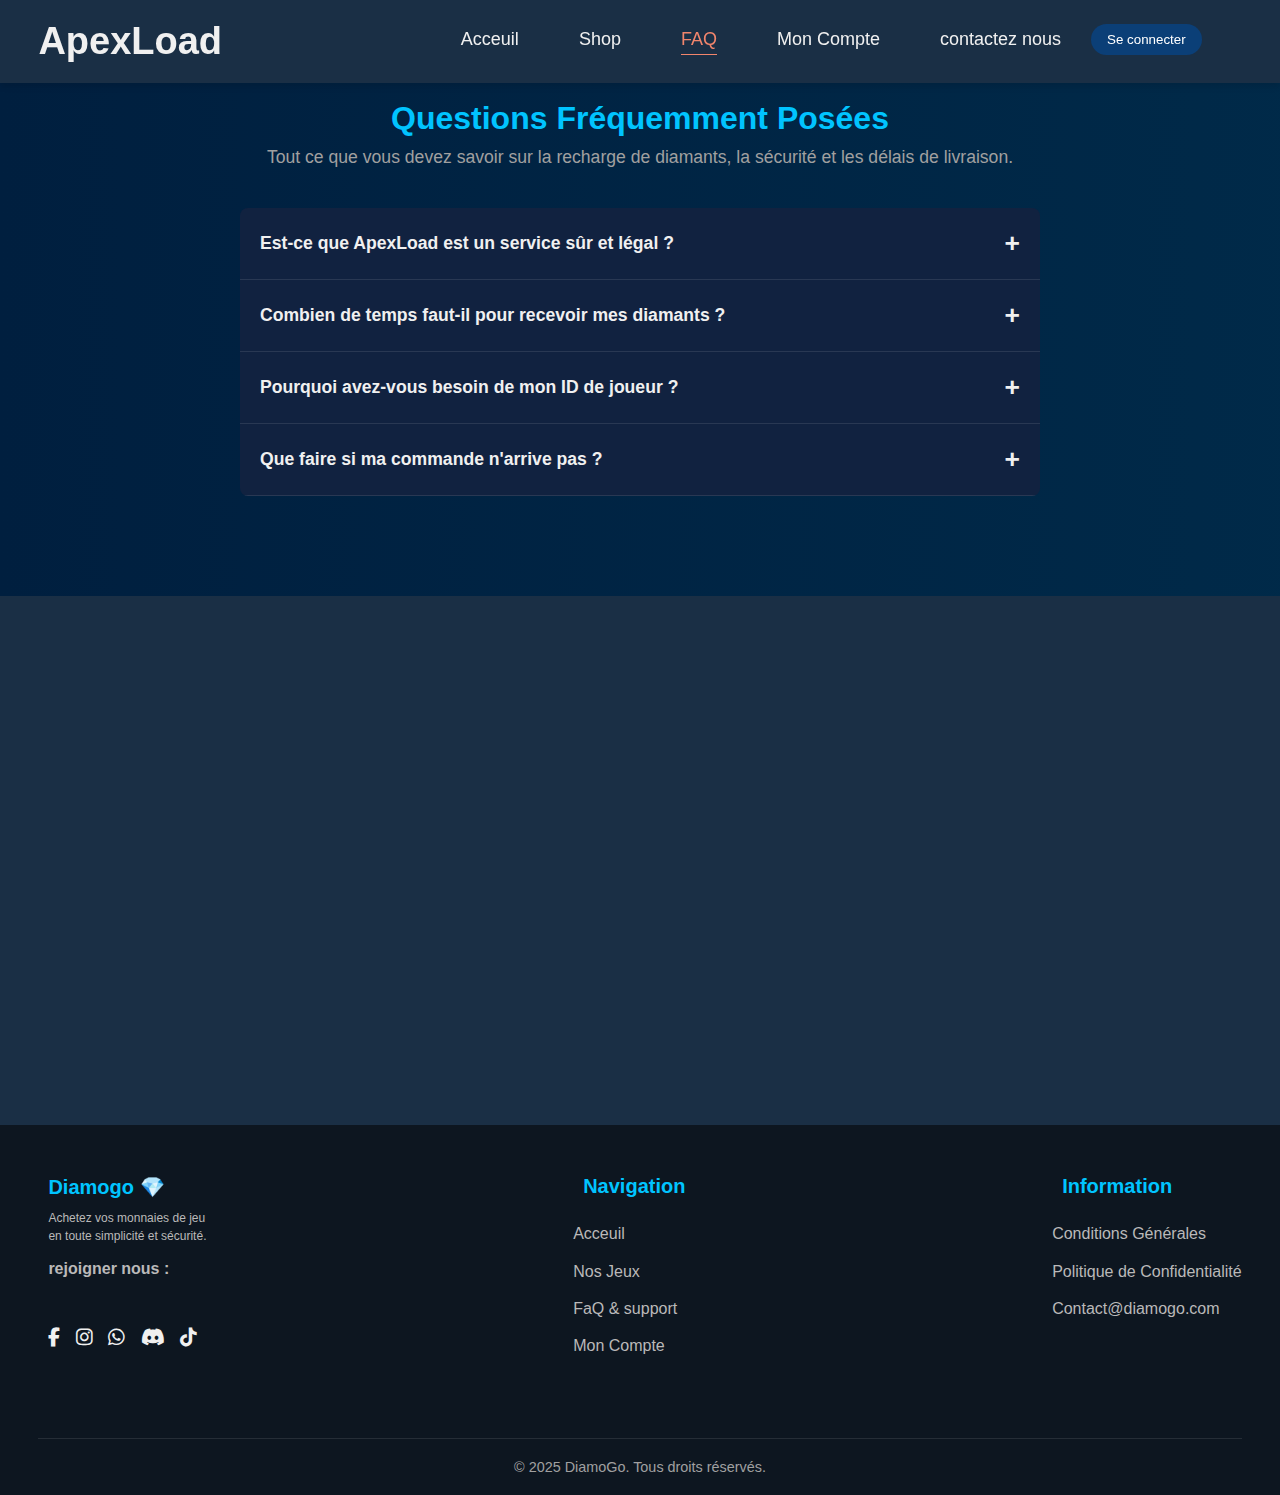
<file: faq.html>
<!DOCTYPE html>
<html lang="en">
<head>
    <meta charset="UTF-8">
    <meta name="viewport" content="width=device-width, initial-scale=1.0">
    <title>FAQ-ApexLoad</title>
    <link rel="stylesheet" href="style.css">
    <link rel="stylesheet" href="https://cdnjs.cloudflare.com/ajax/libs/font-awesome/6.5.2/css/all.min.css">

</head>
<body>   
<section class="header">
        <div class="logo"> 
    <h1>ApexLoad</h1>
</div>
<div class="links">
    <a href="file:///home/chronos/u-082244700e122d08f615d4b4da1fb6069b930ec4/MyFiles/projet%20game/index.html" >Acceuil</a>
          
            <a href="file:///home/chronos/u-082244700e122d08f615d4b4da1fb6069b930ec4/MyFiles/projet%20game/shop.html">Shop</a>

        <a href="file:///home/chronos/u-082244700e122d08f615d4b4da1fb6069b930ec4/MyFiles/projet%20game/faq.html" class="active">FAQ</a>
            <a href="#">Mon Compte</a>
            <a href="file:///home/chronos/u-082244700e122d08f615d4b4da1fb6069b930ec4/MyFiles/projet%20game/contacte.html">contactez nous</a>

<button class="bnt">Se connecter</button>
</div>
          

<div class="burger">
    <i class="fa-solid fa-bars"></i>
    <i class="fa-solid fa-times"></i>
</div>

    </section>


    <section class="faq-section">
    <h1>Questions Fréquemment Posées</h1>
    <p class="faq-slogan">
        Tout ce que vous devez savoir sur la recharge de diamants, la sécurité et les délais de livraison.
    </p>

    <div class="faq-container">

        <div class="faq-item">
            <button class="faq-question">
                Est-ce que ApexLoad est un service sûr et légal ?
                <span class="icon">+</span>
            </button>
            <div class="faq-answer">
                <p>Oui, absolument. Nous utilisons une connexion sécurisée par API pour les paiements Mobile Money (Orange Money, MoMo, etc.) et nous ne demandons jamais votre mot de passe de jeu. Vos transactions sont 100% sécurisées via notre plateforme.</p>
            </div>
        </div>

        <div class="faq-item">
            <button class="faq-question">
                Combien de temps faut-il pour recevoir mes diamants ?
                <span class="icon">+</span>
            </button>
            <div class="faq-answer">
                <p>La livraison est généralement instantanée ! Après le paiement via Mobile Money, les diamants, UC ou Gemmes sont crédités sur votre compte de jeu en quelques secondes seulement. Dans de rares cas, cela peut prendre jusqu'à 5 minutes.</p>
            </div>
        </div>
        
        <div class="faq-item">
            <button class="faq-question">
                Pourquoi avez-vous besoin de mon ID de joueur ?
                <span class="icon">+</span>
            </button>
            <div class="faq-answer">
                <p>L'ID de joueur est la seule information nécessaire pour localiser votre compte de jeu et y envoyer les produits. Nous ne pouvons pas accéder à votre compte, ni le modifier. Assurez-vous simplement que l'ID est correct !</p>
            </div>
        </div>

        <div class="faq-item">
            <button class="faq-question">
                Que faire si ma commande n'arrive pas ?
                <span class="icon">+</span>
            </button>
            <div class="faq-answer">
                <p>Pas de panique ! Contactez immédiatement notre support client par WhatsApp. Envoyez votre numéro de commande et l'heure de la transaction. Notre équipe résoudra le problème dans les plus brefs délais.</p>
            </div>
        </div>

    </div>
    </section>
      
<section class="why-us-section">
    <div class="why-us-container fade-in">
        
        <h2 class="section-title">✨ Pourquoi Choisir ApexLoad ?</h2>
        <p class="section-subtitle">Votre plateforme de recharge de jeux en Afrique : rapide, sécurisée et économique.</p>

        <div class="advantages-grid">
            
            <div class="adv-card">
                <i class="fas fa-bolt icon-main"></i>
                <h3>Rapidité Éclair</h3>
                <p>Livraison des diamants et des UC **en moins de 5 minutes** après confirmation du paiement. Jouez sans attendre !</p>
            </div>
            
            <div class="adv-card">
                <i class="fas fa-shield-alt icon-main"></i>
                <h3>Sécurité Maximale</h3>
                <p>Transactions 100% sécurisées via **Orange Money & Moov Money**. Vos données et vos achats sont protégés.</p>
            </div>
            
            <div class="adv-card">
                <i class="fas fa-tag icon-main"></i>
                <h3>Meilleur Prix Garanti</h3>
                <p>Nous offrons les **tarifs les plus compétitifs** et des bonus exclusifs que vous ne trouverez nulle part ailleurs.</p>
            </div>
            
            <div class="adv-card">
                <i class="fas fa-headset icon-main"></i>
                <h3>Support Local 24/7</h3>
                <p>Notre équipe est disponible jour et nuit pour répondre à vos questions et résoudre le moindre problème.</p>
            </div>

        </div>

    </div>
</section>
<section class="footer">
    <div class="footer-conteneur">
<div class="col">
<h2>Diamogo 💎</h2>
<p>Achetez vos monnaies de jeu <br> en toute simplicité et sécurité.</p>
<h4>rejoigner nous :</h4>
<div class="social-icons">
    <a href="VOTRE_LIEN_FACEBOOK"><i class="fab fa-facebook-f"></i></a>
<a href="VOTRE_LIEN_INSTAGRAM"><i class="fab fa-instagram"></i></a>
<a href="https://wa.me/VOTRE_NUMERO"><i class="fab fa-whatsapp"></i></a>
    <a href="VOTRE_LIEN_DISCORD"><i class="fab fa-discord"></i></a>
    <a href="VOTRE_LIEN_TIKTOK"><i class="fab fa-tiktok"></i></a>
                
</div>
</div>
    <div class="col">
        <h3>Navigation</h3>
        <ul>
            <li><a href="">Acceuil</a></li>
            <li><a href="file:///home/chronos/u-082244700e122d08f615d4b4da1fb6069b930ec4/MyFiles/projet%20game/jeux.html">Nos Jeux</a></li>
            <li><a href="">FaQ & support</a></li>
            <li><a href="">Mon Compte</a></li>
        </ul>
</div>

<div class="col">
    <h3>Information</h3>
    <ul>
<li><a href="">Conditions Générales</a></li>
<li><a href="">Politique de Confidentialité</a></li>
<li><a href="">Contact@diamogo.com</a></li>
    </ul>
</div>
    </div>
    <div class="footer-bottom">
        <p>&copy; 2025 DiamoGo. Tous droits réservés.</p>
    </div>
</section>
    
    <script src="style.js"></script>
</body>
</html>
</file>
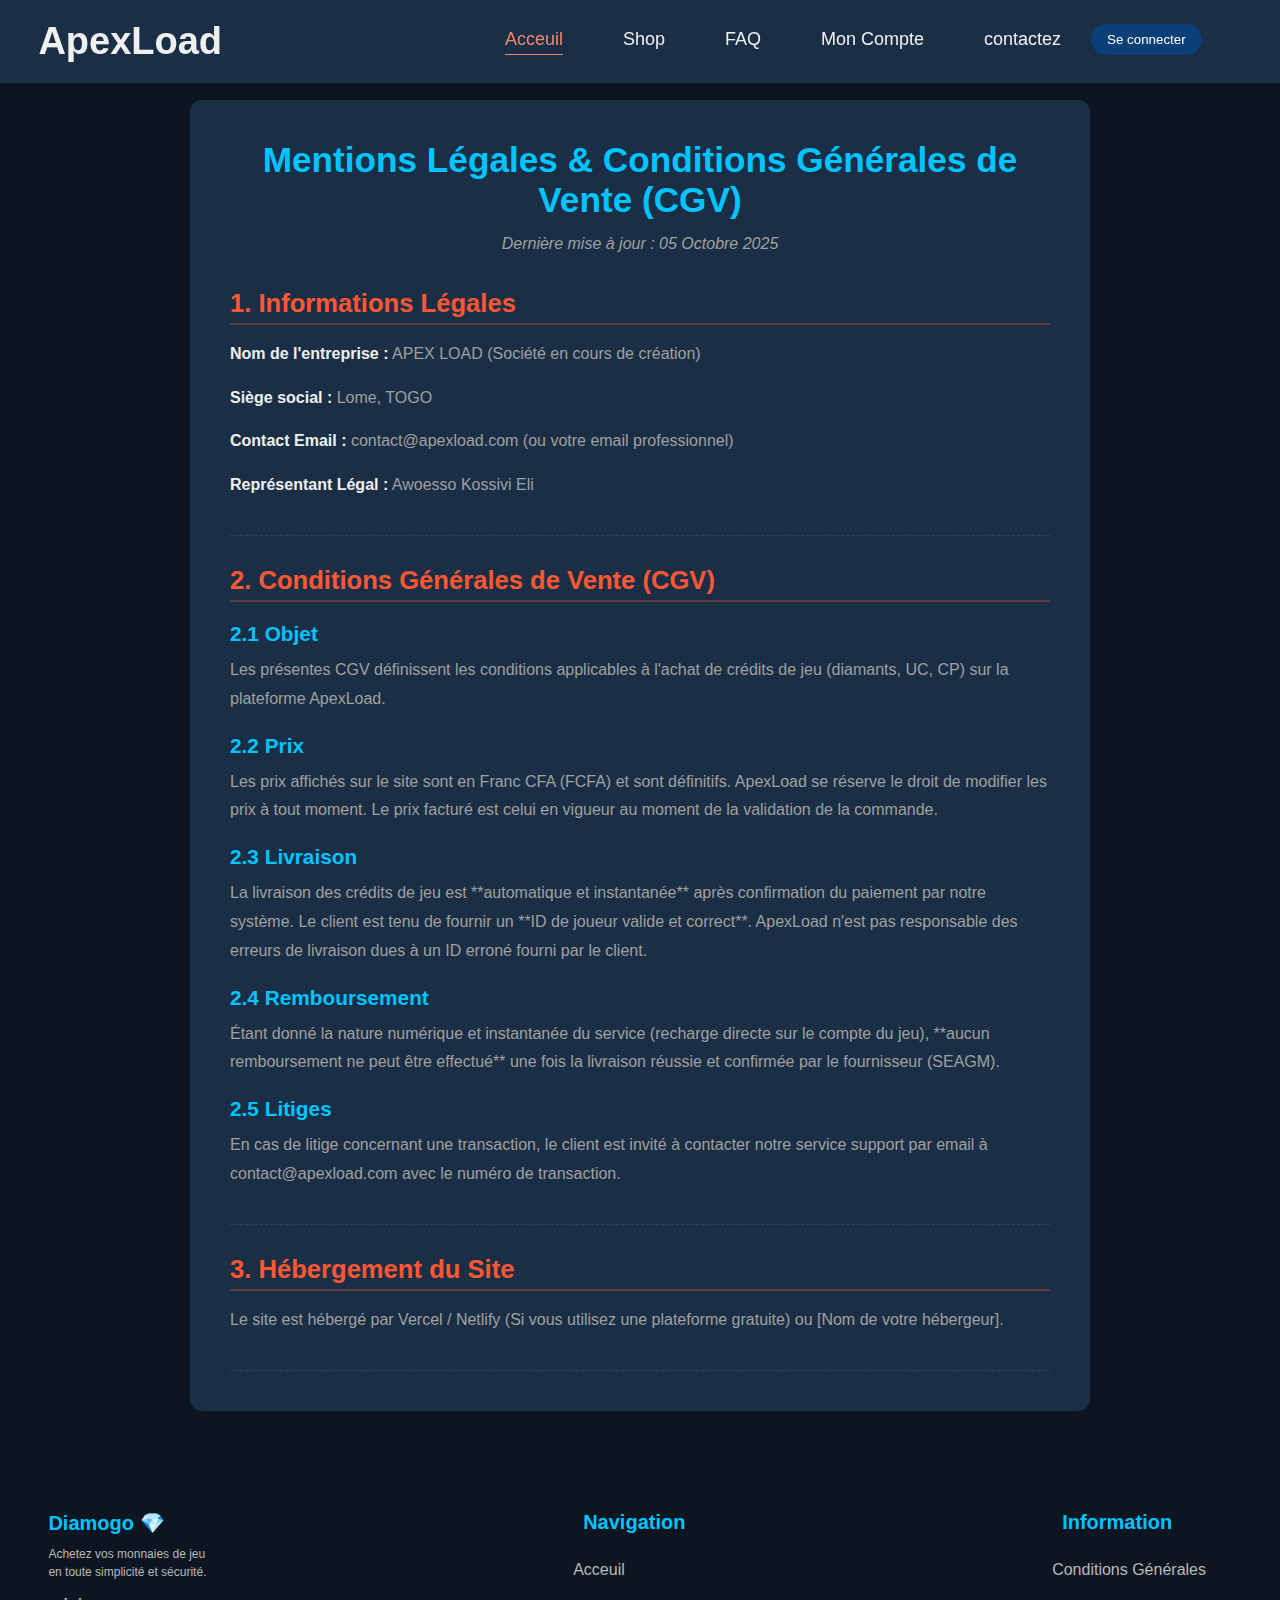
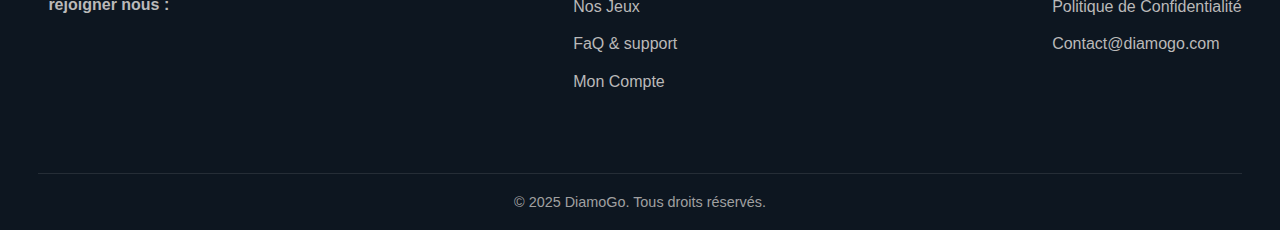
<file: legal.html>
<!DOCTYPE html>
<html lang="fr">
<head>
    <meta charset="UTF-8">
    <meta name="viewport" content="width=device-width, initial-scale=1.0">
    <title>Mentions Légales - ApexLoad</title>
    <link rel="stylesheet" href="style.css">
</head>
<body>

       
<section class="header">
        <div class="logo"> 
    <h1>ApexLoad</h1>
</div>
<div class="links">
    <a href="file:///home/chronos/u-082244700e122d08f615d4b4da1fb6069b930ec4/MyFiles/projet%20game/index.html" class="active">Acceuil</a>
          
            <a href="file:///home/chronos/u-082244700e122d08f615d4b4da1fb6069b930ec4/MyFiles/projet%20game/shop.html">Shop</a>

        <a href="file:///home/chronos/u-082244700e122d08f615d4b4da1fb6069b930ec4/MyFiles/projet%20game/faq.html" >FAQ</a>
            <a href="#">Mon Compte</a>
            <a href="file:///home/chronos/u-082244700e122d08f615d4b4da1fb6069b930ec4/MyFiles/projet%20game/contacte.html">contactez</a>

<button class="bnt">Se connecter</button>
</div>
          

<div class="burger">
    <i class="fa-solid fa-bars"></i>
    <i class="fa-solid fa-times"></i>
</div>

    </section>


    <main class="legal-page-content">
        <div class="legal-container">
            <h1>Mentions Légales & Conditions Générales de Vente (CGV)</h1>
            <p class="last-update">Dernière mise à jour : 05 Octobre 2025</p>

            <section class="legal-section">
                <h2>1. Informations Légales</h2>
                <p><strong>Nom de l'entreprise :</strong> APEX LOAD (Société en cours de création)</p>
                <p><strong>Siège social :</strong> Lome, TOGO </p>
                <p><strong>Contact Email :</strong> contact@apexload.com (ou votre email professionnel)</p>
                <p><strong>Représentant Légal :</strong> Awoesso Kossivi Eli</p>
            </section>

            <section class="legal-section">
                <h2>2. Conditions Générales de Vente (CGV)</h2>
                <h3>2.1 Objet</h3>
                <p>Les présentes CGV définissent les conditions applicables à l'achat de crédits de jeu (diamants, UC, CP) sur la plateforme ApexLoad.</p>
                
                <h3>2.2 Prix</h3>
                <p>Les prix affichés sur le site sont en Franc CFA (FCFA) et sont définitifs. ApexLoad se réserve le droit de modifier les prix à tout moment. Le prix facturé est celui en vigueur au moment de la validation de la commande.</p>

                <h3>2.3 Livraison</h3>
                <p>La livraison des crédits de jeu est **automatique et instantanée** après confirmation du paiement par notre système. Le client est tenu de fournir un **ID de joueur valide et correct**. ApexLoad n'est pas responsable des erreurs de livraison dues à un ID erroné fourni par le client.</p>

                <h3>2.4 Remboursement</h3>
                <p>Étant donné la nature numérique et instantanée du service (recharge directe sur le compte du jeu), **aucun remboursement ne peut être effectué** une fois la livraison réussie et confirmée par le fournisseur (SEAGM).</p>
                
                <h3>2.5 Litiges</h3>
                <p>En cas de litige concernant une transaction, le client est invité à contacter notre service support par email à contact@apexload.com avec le numéro de transaction.</p>
            </section>

            <section class="legal-section">
                <h2>3. Hébergement du Site</h2>
                <p>Le site est hébergé par Vercel / Netlify (Si vous utilisez une plateforme gratuite) ou [Nom de votre hébergeur].</p>
            </section>

        </div>
    </main>

   
<section class="footer">
    <div class="footer-conteneur">
<div class="col">
<h2>Diamogo 💎</h2>
<p>Achetez vos monnaies de jeu <br> en toute simplicité et sécurité.</p>
<h4>rejoigner nous :</h4>
<div class="social-icons">
    <a href="VOTRE_LIEN_FACEBOOK"><i class="fab fa-facebook-f"></i></a>
<a href="VOTRE_LIEN_INSTAGRAM"><i class="fab fa-instagram"></i></a>
<a href="https://wa.me/VOTRE_NUMERO"><i class="fab fa-whatsapp"></i></a>
    <a href="VOTRE_LIEN_DISCORD"><i class="fab fa-discord"></i></a>
    <a href="VOTRE_LIEN_TIKTOK"><i class="fab fa-tiktok"></i></a>
                
</div>
</div>
    <div class="col">
        <h3>Navigation</h3>
        <ul>
            <li><a href="">Acceuil</a></li>
            <li><a href="file:///home/chronos/u-082244700e122d08f615d4b4da1fb6069b930ec4/MyFiles/projet%20game/jeux.html">Nos Jeux</a></li>
            <li><a href="">FaQ & support</a></li>
            <li><a href="">Mon Compte</a></li>
        </ul>
</div>

<div class="col">
    <h3>Information</h3>
    <ul>
<li><a href="">Conditions Générales</a></li>
<li><a href="">Politique de Confidentialité</a></li>
<li><a href="">Contact@diamogo.com</a></li>
    </ul>
</div>
    </div>
    <div class="footer-bottom">
        <p>&copy; 2025 DiamoGo. Tous droits réservés.</p>
    </div>
</section>
    
</body>
</html>
</file>
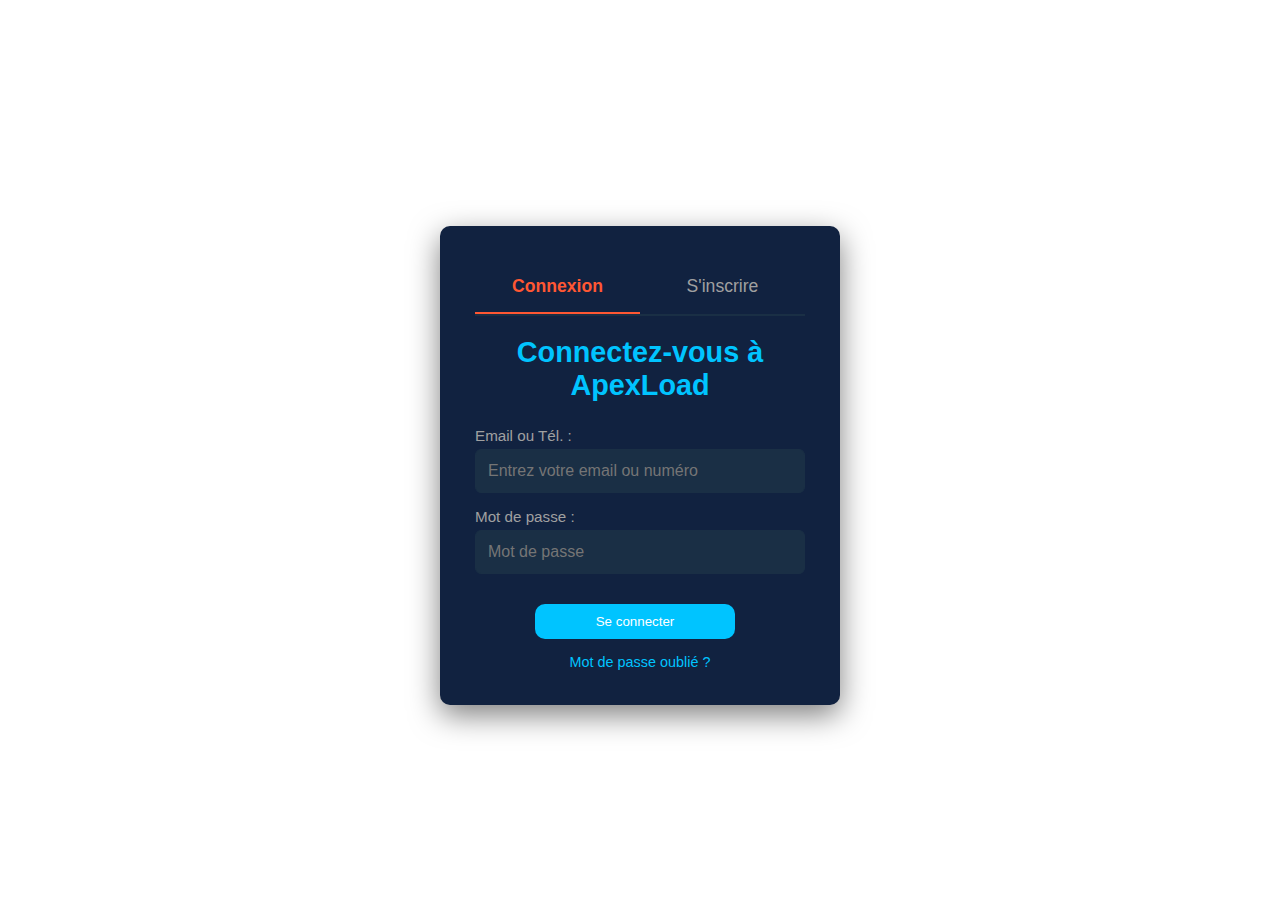
<file: login.html>
<!DOCTYPE html>
<html lang="en">
<head>
    <meta charset="UTF-8">
    <meta name="viewport" content="width=device-width, initial-scale=1.0">
    <title>Login-ApexLoad</title>
    <link rel="stylesheet" href="2.css">
        <link rel="stylesheet" href="https://cdnjs.cloudflare.com/ajax/libs/font-awesome/5.15.3/css/all.min.css">

</head>
<body>
    <section class="auth-section">

    <div class="auth-container fade-in">
        
        <div class="tabs">
            <button class="tab-button active" data-tab="login">Connexion</button>
            <button class="tab-button" data-tab="signup">S'inscrire</button>
        </div>

        <div id="login" class="tab-content active">
            <h2>Connectez-vous à ApexLoad</h2>
            <form>
                <label for="login-email">Email ou Tél. :</label>
                <input type="text" id="login-email" placeholder="Entrez votre email ou numéro" required autocomplete="off">

                <label for="login-password">Mot de passe :</label>
                <input type="password" id="login-password" placeholder="Mot de passe"  required autocomplete="off">

                <button type="submit" class="cta auth-btn">Se connecter</button>
                <a href="#" class="forgot-password">Mot de passe oublié ?</a>
            </form>
        </div>

        <div id="signup" class="tab-content">
            <h2>Créez votre Compte ApexLoad</h2>
            <form>
                <label for="signup-name">Nom d'utilisateur :</label>
                <input type="text" id="signup-name" placeholder="Votre nom ou pseudo"  required autocomplete="off">
                
                <label for="signup-email">Email :</label>
                <input type="email" id="signup-email" placeholder="Votre adresse email"  required autocomplete="off">

                <label for="signup-password">Mot de passe :</label>
                <input type="password" id="signup-password" placeholder="Minimum 6 caractères"  required minlength="6">

                <button type="submit" class="cta auth-btn">Créer mon compte</button>
                <p class="terms-text"> <a href="#">Conditions Générales</a>.</p>
            </form>
        </div>

    </div>
</section>
<script src="style.js"></script>
</body>
</html>
</file>
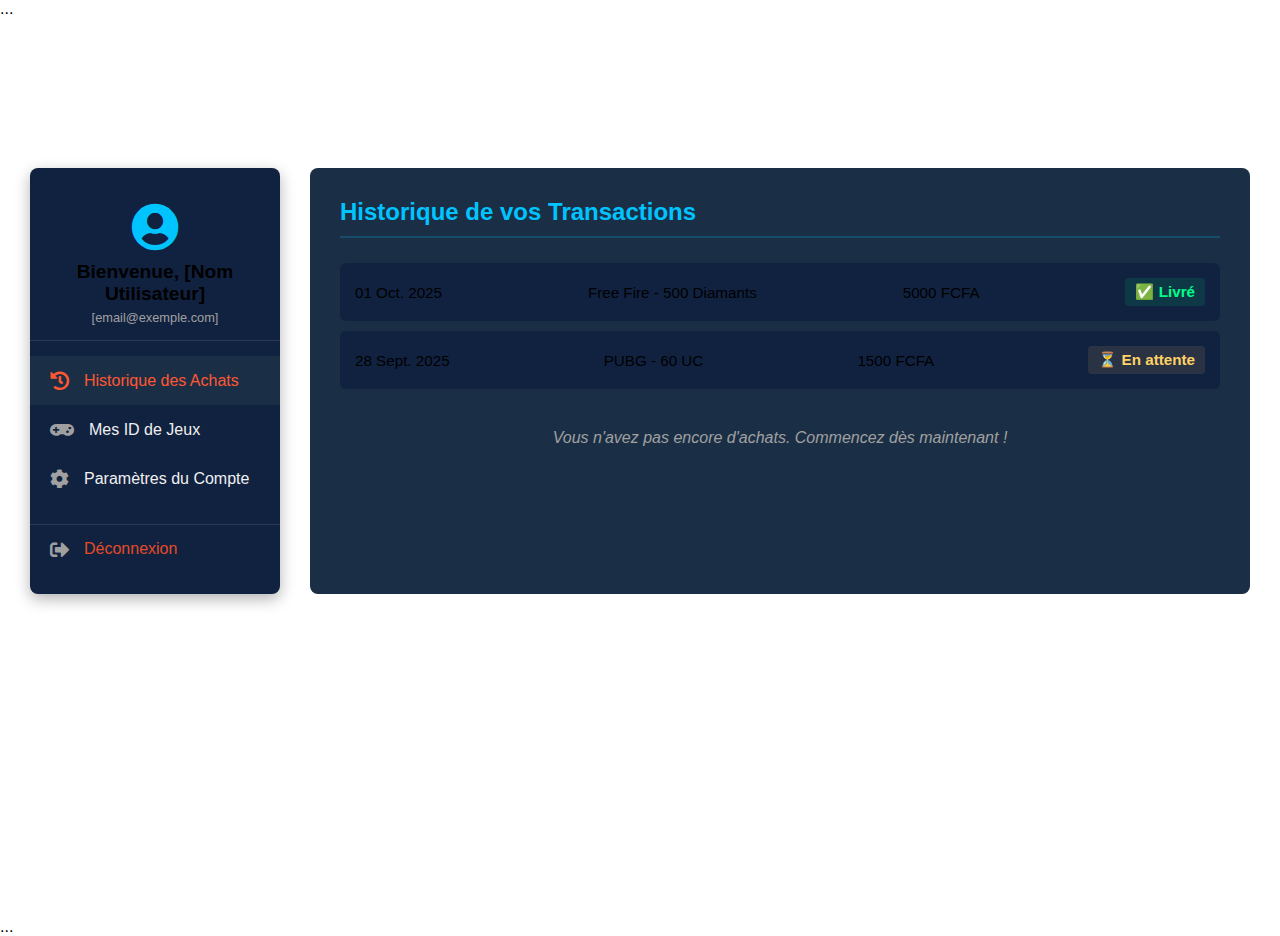
<file: profil.html>
<!DOCTYPE html>
<html lang="fr">
<head>
    <meta charset="UTF-8">
    <meta name="viewport" content="width=device-width, initial-scale=1.0">
    <title>Mon Compte - ApexLoad</title>
    <link rel="stylesheet" href="2.css"> 
    <link rel="stylesheet" href="https://cdnjs.cloudflare.com/ajax/libs/font-awesome/5.15.3/css/all.min.css">
</head>
<body>

    <header class="header">...</header>

    <main>
        <section class="dashboard-section">

            <div class="dashboard-container">
                
                <aside class="sidebar">
                    <div class="user-profile">
                        <i class="fas fa-user-circle"></i> 
                        <h3>Bienvenue, [Nom Utilisateur]</h3>
                        <p class="user-email">[email@exemple.com]</p>
                    </div>
                    
                    <nav class="dashboard-nav">
                        <a href="#history" class="nav-item active" data-content="history">
                            <i class="fas fa-history"></i> Historique des Achats
                        </a>
                        <a href="#ids" class="nav-item" data-content="ids">
                            <i class="fas fa-gamepad"></i> Mes ID de Jeux
                        </a>
                        <a href="#settings" class="nav-item" data-content="settings">
                            <i class="fas fa-cog"></i> Paramètres du Compte
                        </a>
                        <a href="#" class="nav-item logout" id="logout-btn">
                            <i class="fas fa-sign-out-alt"></i> Déconnexion
                        </a>
                    </nav>
                </aside>

                <main class="content-area">
                    
                    <div id="history" class="dashboard-content active">
                        <h2>Historique de vos Transactions</h2>
                        <div class="transaction-list">
                            <div class="transaction-item success">
                                <span class="date">01 Oct. 2025</span>
                                <span class="details">Free Fire - 500 Diamants</span>
                                <span class="amount">5000 FCFA</span>
                                <span class="status">✅ Livré</span>
                            </div>
                            <div class="transaction-item pending">
                                <span class="date">28 Sept. 2025</span>
                                <span class="details">PUBG - 60 UC</span>
                                <span class="amount">1500 FCFA</span>
                                <span class="status">⏳ En attente</span>
                            </div>
                        </div>
                        <p class="no-history">Vous n'avez pas encore d'achats. Commencez dès maintenant !</p>
                    </div>
                    
                    <div id="ids" class="dashboard-content">
                        <h2>Mes ID de Jeux Sauvegardés</h2>
                        <p class="info-text">Enregistrez vos ID de joueur pour des recharges instantanées sans risque d'erreur.</p>

                        <div class="saved-ids-list">
                            <div class="id-item fade-in">
                                <i class="fas fa-gamepad game-icon ff-icon"></i>
                                <span class="game-name-tag">Free Fire</span>
                                <span class="player-id-value">ID: 8765432109876</span>
                                <button class="delete-btn"><i class="fas fa-trash"></i></button>
                            </div>
                            <div class="id-item fade-in">
                                <i class="fas fa-gamepad game-icon pubg-icon"></i>
                                <span class="game-name-tag">PUBG Mobile</span>
                                <span class="player-id-value">ID: 5544332211</span>
                                <button class="delete-btn"><i class="fas fa-trash"></i></button>
                            </div>
                        </div>

                        <hr class="divider">

                        <div class="add-id-form-container">
                            <h3>Ajouter un Nouvel ID</h3>
                            <form id="add-id-form">
                                <label for="game-select">Sélectionnez le Jeu :</label>
                                <select id="game-select" required>
                                    <option value="">-- Choisir un jeu --</option>
                                    <option value="FreeFire">Free Fire</option>
                                    <option value="PUBGMobile">PUBG Mobile</option>
                                    <option value="MobileLegends">Mobile Legends</option>
                                </select>

                                <label for="new-player-id">ID du Joueur :</label>
                                <input type="text" id="new-player-id" placeholder="Entrez votre ID de joueur (Ex: 12345678)" required>

                                <button type="submit" class="cta save-id-btn">
                                    <i class="fas fa-plus-circle"></i> Enregistrer l'ID
                                </button>
                            </form>
                        </div>
                    </div>
                    
                    <div id="settings" class="dashboard-content">
                        <h2>Paramètres et Sécurité du Compte</h2>
                        <p class="info-text">Gérez vos informations personnelles et protégez l'accès à votre compte ApexLoad.</p>

                        <div class="settings-card">
                            <h3>Informations Personnelles</h3>
                            <form id="profile-settings-form">
                                
                                <label for="current-email">Adresse Email Actuelle :</label>
                                <input type="email" id="current-email" value="utilisateur@exemple.com" readonly>

                                <label for="new-name">Nom/Pseudo :</label>
                                <input type="text" id="new-name" placeholder="Entrez votre nouveau nom" value="[Nom Utilisateur]">

                                <button type="submit" class="cta settings-btn">
                                    <i class="fas fa-save"></i> Enregistrer les changements
                                </button>
                            </form>
                        </div>

                        <hr class="divider">

                        <div class="settings-card security-card">
                            <h3>Sécurité du Compte</h3>
                            <form id="password-settings-form">
                                
                                <label for="old-password">Mot de passe Actuel :</label>
                                <input type="password" id="old-password" placeholder="Mot de passe actuel" required>

                                <label for="new-password">Nouveau Mot de passe :</label>
                                <input type="password" id="new-password" placeholder="Minimum 8 caractères" required>

                                <label for="confirm-password">Confirmer le Nouveau Mot de passe :</label>
                                <input type="password" id="confirm-password" placeholder="Confirmer le nouveau mot de passe" required>

                                <button type="submit" class="cta settings-btn security-btn">
                                    <i class="fas fa-lock"></i> Mettre à jour le mot de passe
                                </button>
                            </form>
                        </div>
                    </div>

                </main>
                
            </div>
        </section>
    </main>

    <footer class="footer">...</footer>
    
    <script src="style.js"></script>
</body>
</html>
</file>
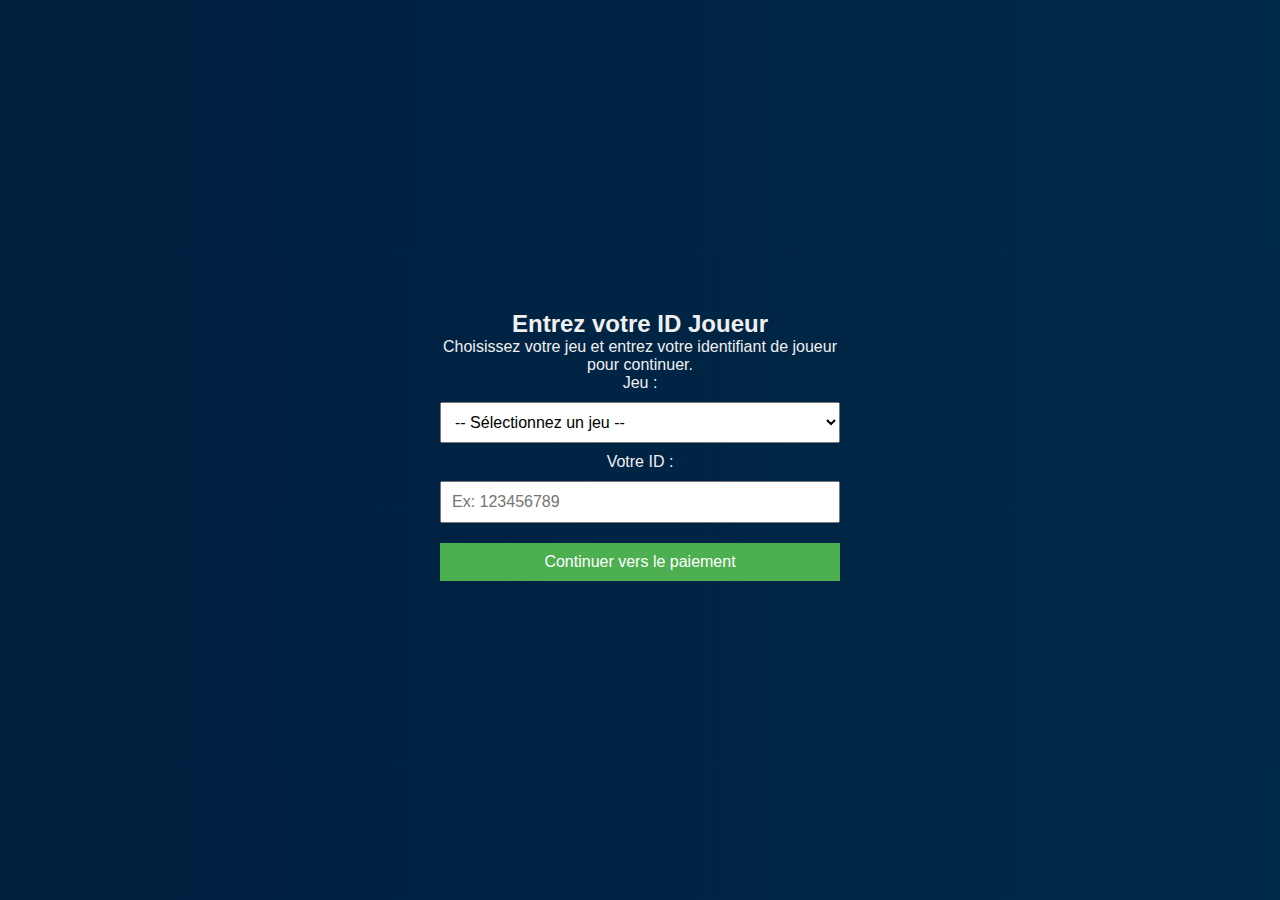
<file: tran.html>
<!DOCTYPE html>
<html lang="fr">
<head>
    <meta charset="UTF-8">
    <meta name="viewport" content="width=device-width, initial-scale=1.0">
    <title>Document</title>
    <link rel="stylesheet" href="style.css">
        <link rel="stylesheet" href="https://cdnjs.cloudflare.com/ajax/libs/font-awesome/5.15.3/css/all.min.css">

</head>
<body>
<!DOCTYPE html>
<html lang="fr">
<head>
  <meta charset="UTF-8">
  <title>Apex Load - Entrée ID Joueur</title>
  <style>
    body { font-family: Arial, sans-serif; text-align: center; padding: 30px; }
    .container { max-width: 400px; margin: auto; }
    input, select, button { width: 100%; padding: 10px; margin: 10px 0; font-size: 16px; }
    button { background: #4CAF50; color: white; border: none; cursor: pointer; }
    button:hover { background: #45a049; }
  </style>
</head>
<body>
  <div class="container">
    <h2>Entrez votre ID Joueur</h2>
    <p>Choisissez votre jeu et entrez votre identifiant de joueur pour continuer.</p>

    <form action="paiement.html" method="GET">
      <label for="game">Jeu :</label>
      <select id="game" name="game" required>
        <option value="">-- Sélectionnez un jeu --</option>
        <option value="freefire">Free Fire</option>
        <option value="pubg">PUBG Mobile</option>
        <option value="cod">Call of Duty Mobile</option>
      </select>

      <label for="playerId">Votre ID :</label>
      <input type="text" id="playerId" name="playerId" placeholder="Ex: 123456789" required>

      <button type="submit">Continuer vers le paiement</button>
    </form>
  </div>
</body>
</body>
</html>














    <script src="style.js"></script>
</body>
</html>
</file>
<file: style.css>
* {
  padding: 0;
  margin: 0;
  font-family: Poppins, Montserrat, Lato, sans-serif;
  box-sizing: border-box; /* IMPORTANT : Assure que padding/border ne déforme pas la taille */
}

html,body {
  margin: 0;
  padding: 0;
  overflow-x: hidden;
    background: linear-gradient(270deg, #001f3f, #003f5c, #001f3f);

}

/* Base et Animations */
.fade-in {
  opacity: 0;
  transform: translateY(20px);
  transition: all 0.6s ease-in-out;
}
.fade-in.visible {
  opacity: 1;
  transform: translateY(0);
}

/* Background du Body */
body {
  color: #F0F0F0;
  background: linear-gradient(270deg, #001f3f, #003f5c, #001f3f);
  background-size: 600% 600%;
  min-height: 100vh; /* Garder pour la technique du Sticky Footer */
  display: flex;
  flex-direction: column;
}

/* Header */
.header {
  background: #1A2F45;
  display: flex;
  justify-content: space-between;
  align-items: center;
  padding: 20px 3%;
  position: fixed;
  top: 0; left: 0; width: 100%;
  z-index: 1000;
  box-shadow: 0 4px 6px rgba(0,0,0,0.1);
}
.header .logo h1 { font-size: 38px; }
.header .links { display: flex; }
.header .links a {
  margin-left: 60px;
  font-size: 18px;
  color: #F0F0F0;
  text-decoration: none;
  transition: 0.5s;
}
.header .links a:hover { color: #FF5733; }
.header .links a.active {
  color: #f1856c;
  border-bottom: 1px solid #f1856c;
}

/* Boutons Header et Hero (CTA) */
.header .bnt, .hero .btns {
  border: none;
  color: #fff;
  cursor: pointer;
  transition: 0.3s;
}
.header .bnt {
  padding: 8px 16px;
  border-radius: 16px;
  background: #0b3f77;
  margin: -5px 40px 0 30px;
}
.header .bnt:hover {
  background: #E64A26;
  transform: translate(-1px);
  box-shadow: 0 4px 10px rgba(255,87,51,0.4);
}
.burger {
  font-size: 25px;
  display: none;
  cursor: pointer;
  color: #fff;
}

/* Hero */
.hero {
  margin-top: 170px;
  padding: 20px 3%;
  display: flex;
  justify-content: center;
  align-items: center;
  gap: 50px;
  flex-grow: 1; /* Permet au contenu de pousser le footer */
}
.hero .texte h1 { font-size: 43px; margin-bottom: 10px; }
.hero .texte span {
  color: #00C4FF;
  text-shadow: 0 0 5px rgba(0,196,255,0.5);
  animation: neon-pulse 3s infinite alternate; /* Repris du bas */
}
.hero .btns {
  background: #0b3f77;
  border-radius: 10px;
  width: 200px;
  margin-top: 30px;
  padding: 10px;
  font-size: 1em;
}
.hero .btns:hover {
  background: #E64A26;
  transform: translateY(-2px);
  box-shadow: 0 4px 10px rgba(255,87,51,0.4);
}
.hero .img {
  width: 180px;
  border-radius: 12px;
  box-shadow: 0 5px 15px rgba(0,0,0,0.5);
  cursor: pointer;
  transition: transform 0.5s ease;
  opacity: 0.9;
}
.hero .icons .icon {
  margin-top: 10px;
  border-radius: 50%;
  height: 50px;
  width: 50px;
  transition: 0.5s;
}
.hero .icons .icon:hover { transform: scale(1.2); }

/* Titres de Sections */
.section-title { font-size: 2.5em; color: #00C4FF; margin-bottom: 10px; }
.section-subtitle { font-size: 1.1em; color: #A0A0A0; margin-bottom: 40px; }

/* Catalogue */
.catalogue {
  padding: 80px 3%;
  text-align: center;
}
.game-grid {
  display: grid;
  grid-template-columns: repeat(auto-fit, minmax(280px, 1fr));
  gap: 30px;
  max-width: 1200px;
  margin: auto;
  flex-wrap: wrap;
}
.cartes{
  display: flex;
  flex-wrap: wrap;
}
.game-card {
  flex-wrap: wrap;
  background: #1A2F45;
  border-radius: 15px;
  padding: 20px;
  box-shadow: 0 5px 20px rgba(0,0,0,0.4);
  transition: 0.3s;
  text-align: center;
  width: 250px;
  margin: 10px;
}
.game-card:hover {
  transform: translateY(-2px);
  box-shadow: 0 2px 5px rgba(0,196,255,0.2);
}
.game-logo {
  width: 100px; height: 100px;
  margin-bottom: 15px;
  border-radius: 50%;
  object-fit: contain;
}
.game-name { font-size: 1.5em; margin-bottom: 5px; }
.game-currency { color: #FF5733; font-weight: bold; margin-bottom: 20px; }
.game-btn {
  background: #0b3f77;
  color: #F0F0F0;
  border: none;
  border-radius: 8px;
  padding: 10px 20px;
  cursor: pointer;
  transition: 0.3s;
}
.game-btn:hover { background: #E64A26; }

/* Steps */
.steps {
  text-align: center;
  padding: 50px 20px;
  color: white;
}
.steps h2 { font-size: 2rem; margin-bottom: 30px; }
.steps-container {
  display: flex;
  flex-wrap: wrap;
  justify-content: center;
  gap: 20px;
}
.step {
  background: #112240;
  padding: 20px;
  border-radius: 12px;
  width: 250px;
  transition: 0.3s;
}
.step:hover { transform: translateY(-5px); background: #1e3a8a; }
.step span { font-size: 2rem; }
.cta {
  margin-top: 30px;
  padding: 15px 30px;
  background: linear-gradient(90deg, #007bff, #00d4ff);
  border: none;
  color: white;
  border-radius: 8px;
  font-size: 1.2rem;
  cursor: pointer;
  transition: 0.2s;
}
.cta:hover { transform: scale(1.05); }

/* Payment Methods */
.payment-methods {
  padding: 60px 3%;
  text-align: center;
  background: #1A2F45;
  border-radius: 10px;
}
.payment-title { font-size: 2em; color: #FF5733; margin-bottom: 5px; }
.payment-subtitle { font-size: 1em; color: #A0A0A0; margin-bottom: 40px; }
.payment-icons {
  display: flex;
  justify-content: center;
  flex-wrap: wrap;
  gap: 20px;
  margin: 0 auto 40px;
  max-width: 1000px;
}
 .icon-lg {
  border-radius: 50%;
  cursor: pointer;
  object-fit: contain;
}
.icon-lg1{
  width: 60px;
height: 60px;
border-radius: 50%;
}
.payment-icon-card {
  display: flex;
  flex-direction: column;
  align-items: center;
  padding: 15px;
  transition: 0.3s;
}
.payment-icon-card:hover { transform: translateY(-3px); }
.icon-lg1 { width: 50px; height: 50px; }
.icon-lg { width: 60px; height: 60px; margin-bottom: 10px; }
.icon-name { font-size: 0.9em; color: #F0F0F0; font-weight: 500; }
.security-badge {
  margin-top: 30px;
  display: inline-flex;
  align-items: center;
  background: #0b3f77;
  padding: 10px 20px;
  border-radius: 25px;
  font-size: 0.9em;
  color: #00C4FF;
  box-shadow: 0 2px 10px rgba(0,0,0,0.3);
}
.security-badge i { margin-right: 10px; }

.footer {
    background-color: #0d1620;
    width: 100%;
    padding: 50px 3% 20px 3%; 
    color:#bab9b9 ;
}
.footer-conteneur {
    display: flex;
    justify-content: space-between;
    padding-bottom: 40px;
}
.col {
    display: flex;
    flex-direction: column;
    align-items: start;
}
.col h2, .col h3 {
    margin-bottom: 10px;
    font-size: 20px;
    color: #00C4FF;
    margin-left: 10px;
}
.col h4 {
    padding-left: 10px;
    padding-top: 15px;
}
.col p {
    font-size: 12px;
    line-height: 1.5;
    margin-left: 10px;
}
.col ul {
    list-style: none;
    padding: 0;
    margin: 0;
}
.col ul li {
    list-style: none;
    padding: 0;
    margin: 0;
}
.col ul li a {
    color: #bab9b9;
    text-decoration: none;
    align-self: center;
    margin-top: 15px;
    line-height: 1.4;
    transition: 0.5s;
    padding-left: 0;
    display: block; /* Rendre le lien un bloc pour que l'alignement fonctionne */
}
.col ul li a:hover {
    color: #e6cfca;
}
.footer-bottom {
    margin-top: 40px;
    padding-top: 20px;
    border-top: 1px solid rgba(255, 255, 255, 0.1); 
    text-align: center;
    font-size: 0.9em;
    color: #A0A0A0;
}
.social-icons i { 
    margin: 50px 1px 0 10px;
    color: #F0F0F0;
    font-size: 19px;
    transition: 0.3s; 
} 
.social-icons i:hover { 
    color: #FF5733;  
    transform: scale(1.1); 
}


.game-card.full {
    background-color: #1A2F45;
    border-radius: 15px;
    width: 100%; max-width: 250px;
    text-align: center;
    padding-top: 25px;
    box-shadow: 0 0 15px rgba(0,0,0,0.5);
    transition: transform 0.3s;
    margin: 10px;
    margin-top: 40px;
}
.game-card.full:hover { transform: translateY(-5px); }
.game-card.full p span { 
    color: #00FF88;
    font-weight: bolder;
    font-size: 1.2em; 
    margin-bottom: 5px;
}
.cards-container {
flex-wrap: wrap;
} 

.game-image {
  width:190px; height:200px ;
  border-radius: 10px;
}
.buy-button {
  display: inline-block;
  background-color: #0b3f77;
  color: #fff;
  padding: 10px 20px;
  border-radius: 10px;
  text-decoration: none;
  font-weight: bold;
  transition: 0.3s;
  border: none;
}
.buy-button:hover { background-color:#E64A26;
 }

/* Pourquoi Section */
.pourquoi {
    background-color:#1A2F45 ;
    text-align: center;
    padding: 20px;
    line-height: 1.5;
}
.pourquoi h1 { color:#00C4FF; }
.pourquoi h4 {
    margin-top: 10px;
    margin-bottom: 20px;
    color: #9fceff;
}
.pourquoi i { font-size: 20px; }
.advantages { display: flex; justify-content: space-between; }
.adv-card .fa-bolt { color: #FFD166; }
.adv-card .fa-gamepad { color: #FF6B6B; }
.adv-card .fa-shield { color: #00FF88; }

/* FAQ Section */
.faq-section {
    max-width: 900px; margin: 100px auto; padding: 0 50px;
    text-align: center;
}
.faq-section h1 { color: #00C4FF; margin-bottom: 10px; }
.faq-slogan { margin-bottom: 40px; font-size: 1.1em; color: #A0A0A0; }
.faq-container {
    text-align: left; background: #112240; border-radius: 8px; overflow: hidden;
}
.faq-item { border-bottom: 1px solid rgba(255, 255, 255, 0.1); }
.faq-question {
    width: 100%; background: none; color: #F0F0F0; padding: 20px;
    font-size: 1.1em; font-weight: 600; text-align: left; border: none;
    cursor: pointer; display: flex; justify-content: space-between; align-items: center;
    transition: background 0.2s;
}
.faq-question:hover { background: #1A2F45; }
.faq-answer {
    max-height: 0; overflow: hidden;
    transition: max-height 0.3s ease-out, padding 0.3s ease-out;
    padding: 0 20px;
}
.faq-answer p { padding-bottom: 20px; color: #A0A0A0; line-height: 1.6; }
.faq-question .icon { font-size: 1.5em; transition: transform 0.3s; }

@keyframes neon-pulse {
    from { text-shadow: 0 0 4px #00C4FF; }
    to { text-shadow: 0 0 8px #00C4FF, 0 0 15px #00C4FF; }
}
@keyframes fadeIn {
    from { opacity: 0; transform: translateY(-10px); }
    to { opacity: 1; transform: translateY(0); }
}




@media (max-width: 820px) {
  .hero { flex-direction: column; gap: 20px; margin-top: 100px; }
  .hero .texte { text-align: center; padding: 0 15px; }
  
  .header .links {
    display: none; 
    flex-direction: column; background: #1A2F45; position: absolute;
    top: 70px; right: 20px; width: 94%; padding: 20px; border-radius: 8px;
    box-shadow: 0 4px 10px rgba(0,0,0,0.4); gap: 10px;
    transform: translateX(100%); /* Cacher hors écran */
    transition: transform 0.4s ease-in-out;
  }
  .header .links.active {
    display: flex;
    transform: translateX(0); /* Afficher */
  }

  .burger { display: block; margin-right: 35px; }
  .header .bnt { display: none; }
  
  .burger .fa-times { display: none; }
  .burger.active .fa-bars { display: none; }
  .burger.active .fa-times { display: inline; }
  
  .header .links a { line-height: 1.9; margin: 0; }

  .game-grid {
    grid-template-columns: repeat(auto-fit, minmax(150px, 1fr)); /* Optimisé pour 2 cartes */
    gap: 15px;
  }
  .game-card.full {
    width: auto; max-width: none; margin: 10px;
  }
  .game-card.full .game-image { width: 80%; margin-top: 10px; }
  .game-card.full .buy-button { margin-bottom: 10px; }
  .footer-conteneur { gap: 30px; }

}

.game-catalog-page{
  margin-top: 200px;
}
.page-header-container h1{
  color: #00C4FF;
}
.cards-container .game-grid{
  display: flex;
  flex-wrap: wrap;
}
/* eli */
/* ... VOTRE CSS EXISTANT ... */

/* Catalogue */
.catalogue {
  padding: 80px 3%;
  text-align: center;
}
.game-grid {
  display: grid;
  grid-template-columns: repeat(auto-fit, minmax(260px, 1fr)); /* Rétracté un peu la taille minimale */
  
  gap: 20px; 
  max-width: 1200px;
  margin: auto;
  flex-wrap: wrap;
}
.cards-container {
  display: flex;
  justify-content: center; /* Centre les cartes horizontalement */
  flex-wrap: wrap;
}

.game-card {
  flex-wrap: wrap;
  background: #1A2F45;
  border-radius: 15px;
  padding: 20px;
  box-shadow: 0 5px 20px rgba(0,0,0,0.4);
  transition: 0.3s;
  text-align: center;
  /* Ancienne valeur: 250px */
  width: 240px; /* Réduit légèrement la largeur de la carte */
  /* Ancienne valeur: 10px */
  margin: 5px; /* RÉDUCTION 2: Réduit l'espace autour de chaque carte */
}



.game-catalog-page {
 
  margin-top: 120px;
  padding: 0 3%;
  margin-bottom: 10px;
}
.cards-container .game-grid {
  display: flex;
  justify-content: center; 
  gap: 15px; 
}

.shop{
  margin-top: 200px;

}
.games{
  display: flex;
  flex-wrap: wrap;

}

.game-card button{
  padding: 7px;
  border-radius: 5px;
  background-color: #0b3f77;
  color: white;
  border: none;
  transition: 0.5s;
}
.game-card button:hover{
 background-color:#E64A26;
}


.sh-header {
  background: #1e272e;
  color: white;
  padding: 1rem;
  display: flex;
  justify-content: space-between;
  align-items: center;
}
.sh-logo {
  margin: 0;
}
.sh-nav a {
  color: white;
  margin-left: 1rem;
  text-decoration: none;
}
.sh-nav a:hover {
  text-decoration: underline;
}

/* Grille de jeux */
.sh-games {
  text-align: center;
    padding: 80px 20px;
    background: #0d1620;
}
.sh-games h2 {
    
    font-size: 2.em;
    color: #00C4FF; 
    margin-top: 20px;
    margin-bottom: 30px;
    text-transform: uppercase;
    letter-spacing: 1px;
}
.sh-grid {
    display: flex;
    justify-content: center;
    
    gap: 20px; 
    
    flex-wrap: wrap;
    max-width: 1200px;
    margin: 0 auto;
}
.sh-card {
    background: #112240;
    border-radius: 12px;
    box-shadow: 0 8px 25px rgba(0, 0, 0, 0.5);
    padding: 15px 20px; 
    width: 220px; 
    text-align: center;
    transition: 0.5s;
  }

.sh-card:hover {
    transform: translateY(-8px); /* Léger soulèvement */
    box-shadow: 0 15px 40px rgba(0, 0, 0, 0.8), 0 0 15px rgba(0, 196, 255, 0.4); /* Ombre plus intense et halo bleu */
    border-color: #00C4FF; /* Bordure d'accentuation */
}
.sh-card img {
 width: 100%;
       max-width: 140px;
        height: auto;
      border-radius: 8px;
      margin-bottom: 10px; 
    
    box-shadow: 0 4px 10px rgba(0, 0, 0, 0.4);
    object-fit: cover;}

    .sh-card h3 {
    color: #F0F0F0;
    font-size: 1.4em;
    margin-bottom: 15px; 
    font-weight: 600;
}
.sh-card button {
  margin-top: 1rem;
    padding: 10px 25px;
    border: none;
    background: #FF5733; /* Orange vif pour le CTA */
    color: white;
    border-radius: 6px;
    cursor: pointer;
    font-weight: bold;
    font-size: 1em;
}
.sh-card button:hover {
  background: #0b3f77;
   
    transform: scale(1.05); 
}


@media (max-width: 600px) {
    .sh-games {
        padding: 50px 10px;
    }
    .sh-games h2 {
        font-size: 2em;
    }
    .sh-card {
        width: 90%; 
        max-width: 300px;
    }
    .sh-grid {
        gap: 20px;
    }
}


/* Packs */
#sh-packs {
  padding: 2rem;
  text-align: center;
}
#sh-list {
  display: flex;
  gap: 1rem;
  justify-content: center;
  flex-wrap: wrap;
}
.sh-pack {
  background: #003f5c;
  border-radius: 8px;
  padding: 1rem;
  width: 180px;
  box-shadow: 0 2px 6px rgba(0,0,0,0.1);
}
.sh-pack button {
  margin-top: 0.5rem;
  padding: 0.5rem;
  width: 100%;
  background: #27ae60;
  border: none;
  color: white;
  border-radius: 4px;
  cursor: pointer;
}
.sh-pack button:hover {
  background: #1e8449;
}

.sh-hidden {
  display: none;
}


.why-us-section {
    padding: 80px 3%;
    text-align: center;
    background: #1A2F45;
}

.why-us-container {
    max-width: 1200px;
    margin: auto;
}

.why-us-section .section-title {
    color: #00C4FF; 
    margin-bottom: 10px;
}

.why-us-section .section-subtitle {
    color: #A0A0A0;
    margin-bottom: 40px;
}

.advantages-grid {
    display: grid;
    grid-template-columns: repeat(auto-fit, minmax(250px, 1fr)); 
    gap: 30px;
    margin-top: 40px;
}

.adv-card {
  cursor: pointer;
    background: #112240; 
    padding: 30px 20px;
    border-radius: 12px;
    box-shadow: 0 5px 20px rgba(0, 0, 0, 0.4);
    transition: transform 0.3s ease, background 0.3s ease;
    border-bottom: 3px solid #FF5733;
}

.adv-card:hover {
    transform: translateY(-5px); 
    background: #1A2F45; 
    box-shadow: 0 10px 30px rgba(0, 0, 0, 0.6);
}

.adv-card .icon-main {
    font-size: 2.5em;
    margin-bottom: 15px;
    display: block;
}

.adv-card:nth-child(1) .icon-main { color: #FFD166; } 
.adv-card:nth-child(2) .icon-main { color: #00FF88; } 
.adv-card:nth-child(3) .icon-main { color: #FF5733; } 
.adv-card:nth-child(4) .icon-main { color: #00C4FF; } 

.adv-card h3 {
    color: #F0F0F0;
    font-size: 1.4em;
    margin-bottom: 10px;
    font-weight: 700;
}

.adv-card p {
    color: #A0A0A0;
    font-size: 0.95em;
    line-height: 1.6;
}

@media (max-width: 600px) {
    .advantages-grid {
        grid-template-columns: 1fr; 
        gap: 20px;
    }
}
/* =========================================================
   STYLES DE LA PAGE CONTACTEZ-NOUS (contact.html)
   ========================================================= */

.apex-contact-section {
    padding-top: 100px; 
    padding-bottom: 80px;
    min-height: 100vh;
    display: flex;
    justify-content: center;
    align-items: flex-start;
    background: #0d1620; /* Fond très sombre */
}

.contact-container {
    max-width: 1000px;
    width: 95%;
    margin: 30px auto;
}

.contact-header {
    text-align: center;
    margin-bottom: 40px;
}
.contact-header h1 {
    font-size: 3em;
    color: #00C4FF;
    margin-bottom: 10px;
}
.contact-slogan {
    color: #A0A0A0;
    font-size: 1.2em;
}

.contact-content-grid {
    display: grid;
    grid-template-columns: 2fr 1fr; /* 2/3 pour le formulaire, 1/3 pour l'info */
    gap: 30px;
}

/* Cartes de Formulaire et Info */
.contact-form-card, .contact-info-card {
    background: #112240;
    border-radius: 12px;
    padding: 30px;
    box-shadow: 0 5px 20px rgba(0,0,0,0.4);
}
.contact-form-card h2, .contact-info-card h2 {
    color: #FF5733;
    font-size: 1.8em;
    margin-bottom: 25px;
    border-bottom: 1px solid rgba(255,87,51,0.2);
    padding-bottom: 10px;
}

/* Style du Formulaire */
.contact-form .form-group {
    margin-bottom: 20px;
}
.contact-form label {
    display: block;
    color: #F0F0F0;
    margin-bottom: 8px;
    font-weight: 600;
}
.contact-form input[type="text"],
.contact-form input[type="email"],
.contact-form select,
.contact-form textarea {
    width: 100%;
    padding: 12px 15px;
    background: #1A2F45;
    border: 1px solid #1A2F45;
    border-radius: 8px;
    color: #F0F0F0;
    font-size: 1em;
    resize: vertical; /* Permet de redimensionner uniquement verticalement */
}
.contact-form input:focus,
.contact-form select:focus,
.contact-form textarea:focus {
    outline: none;
    border-color: #00C4FF;
    box-shadow: 0 0 5px rgba(0,196,255,0.5);
}
/* Style pour le placeholder dans les champs */
.contact-form ::placeholder {
    color: #6A7D91;
}

.submit-contact-btn {
    width: 100%;
    margin-top: 10px;
    padding: 15px;
    background-color: #00C4FF; /* Couleur CTA */
    transition: background-color 0.3s;
}
.submit-contact-btn:hover {
    background-color: #00A0D0;
}
.submit-contact-btn i {
    margin-right: 10px;
}

.status-message {
    text-align: center;
    margin-top: 20px;
    font-size: 1em;
    /* Styles gérés par JS */
}


.info-block {
    display: flex;
    align-items: center;
    margin-bottom: 20px;
    padding: 10px 0;
    border-bottom: 1px dashed rgba(255,255,255,0.1);
}
.info-block:last-of-type {
    border-bottom: none;
    margin-bottom: 30px;
}
.info-icon {
    font-size: 1.5em;
    color: #00C4FF;
    margin-right: 15px;
    width: 30px; /* Taille fixe pour alignement */
    text-align: center;
}
.info-label {
    font-weight: 600;
    color: #A0A0A0;
    margin-right: 10px;
}
.info-link, .info-text {
    color: #F0F0F0;
    text-decoration: none;
    transition: color 0.3s;
}
.info-link:hover {
    color: #FF5733;
}

.social-title {
    color: #00C4FF;
    font-size: 1.3em;
    margin-top: 30px;
    margin-bottom: 15px;
}
.social-links-contact .social-link {
    font-size: 1.8em;
    color: #F0F0F0;
    margin-right: 15px;
    transition: color 0.3s;
}
.social-links-contact .social-link:hover {
    color: #FF5733;
}

/* Carte (Map Placeholder) */
.map-placeholder {
    background: #1A2F45;
    height: 150px;
    border-radius: 8px;
    display: flex;
    flex-direction: column;
    justify-content: center;
    align-items: center;
    margin-top: 30px;
    border: 1px dashed rgba(0,196,255,0.3);
}
.map-placeholder i {
    font-size: 2em;
    color: #00C4FF;
    margin-bottom: 10px;
}
.map-placeholder p {
    color: #A0A0A0;
}

/* Media Queries (Réactivité) */
@media (max-width: 850px) {
    .contact-content-grid {
        grid-template-columns: 1fr; /* Une seule colonne sur tablette/mobile */
    }
    .contact-info-card {
        order: -1; /* Place la colonne d'info au-dessus du formulaire */
    }
    .contact-header h1 {
        font-size: 2.5em;
    }
}
@media (max-width: 500px) {
    .contact-form-card, .contact-info-card {
        padding: 20px;
    }
}
/* =========================================================
   STYLES DE LA PAGE DE RECHARGE (freefire.html)
   ========================================================= */

.game-recharge-page {
    /* Espace pour le header fixe */
    padding-top: 120px; 
    padding-bottom: 50px;
}

.game-recharge-section {
    max-width: 1100px;
    margin: auto;
    padding: 0 20px;
}

/* Header de la page */
.recharge-page-header {
    text-align: center;
    margin-bottom: 50px;
}
.game-logo-lg {
    width: 80px;
    height: 80px;
    border-radius: 50%;
    margin-bottom: 10px;
    box-shadow: 0 0 15px rgba(0, 196, 255, 0.4);
}
.recharge-page-header h1 {
    color: #FF5733; /* Orange d'accentuation */
    font-size: 2.8em;
    margin-bottom: 5px;
}
.recharge-slogan {
    color: #A0A0A0;
    font-size: 1.1em;
}

/* Conteneurs principaux */
.recharge-steps-container {
    display: grid;
    grid-template-columns: 2fr 1fr; /* 2 colonnes : Packs à gauche, ID/Résumé à droite */
    gap: 30px;
}

.recharge-block {
    background: #1A2F45;
    padding: 30px;
    border-radius: 12px;
    box-shadow: 0 5px 15px rgba(0,0,0,0.5);
    margin-bottom: 30px;
}
.recharge-block h2 {
    color: #00C4FF;
    font-size: 1.6em;
    margin-bottom: 25px;
    border-bottom: 2px solid rgba(0, 196, 255, 0.2);
    padding-bottom: 10px;
}
.step-number {
    display: inline-block;
    background: #FF5733;
    color: white;
    width: 28px; height: 28px;
    border-radius: 50%;
    text-align: center;
    line-height: 28px;
    font-size: 1em;
    margin-right: 10px;
    font-weight: bold;
}

/* --- BLOC 1: ID JOUEUR --- */

.player-id-block {
    grid-row: 1 / 3; /* Occupe la hauteur des deux blocs de la deuxième colonne */
    grid-column: 2 / 3;
    order: 2; /* Pour que le bloc ID soit en 2e position sur mobile */
}

.input-validation-group {
    display: flex;
    gap: 10px;
}
#player-id-input {
    flex-grow: 1;
    padding: 12px ;
    background: #112240;
    border: 1px solid #112240;
    border-radius: 8px;
    color: #F0F0F0;
    font-size: 1em;
    width: 300px;
    height: 50px;
}
.validate-id-btn {
    padding: 12px ;
    width: 150px;
    background: #00C4FF;
    border-radius: 8px;
    transition: background 0.3s;
}
.validate-id-btn:hover {
    background: #00A0D0;
}

.id-validation-message {
    margin-top: 15px;
    font-size: 0.9em;
    height: 1.2em;
}

.player-info {
    display: flex;
    align-items: center;
    padding: 15px;
    margin-top: 20px;
    background: #112240;
    border-radius: 8px;
}
.player-icon-status {
    color: #00FF88; /* Vert de succès */
    font-size: 1.5em;
    margin-right: 15px;
}
.player-label {
    color: #A0A0A0;
    font-weight: 500;
}
.player-name-output {
    color: #F0F0F0;
    font-weight: 700;
    margin-left: 10px;
}


/* --- BLOC 2: SÉLECTION DES PACKS --- */
.pack-selection-block {
    grid-column: 1 / 2;
    order: 1; /* Pour que ce soit le premier bloc sur mobile */
}

.pack-selection-grid {
    display: grid;
    grid-template-columns: repeat(auto-fit, minmax(180px, 1fr));
    gap: 20px;
}

.pack-item {
    background: #0d1620; /* Plus sombre que le bloc parent */
    padding: 15px;
    border-radius: 10px;
    text-align: center;
    cursor: pointer;
    transition: transform 0.3s, box-shadow 0.3s, border 0.3s;
    border: 3px solid transparent;
}
.pack-item:hover {
    transform: translateY(-5px);
    box-shadow: 0 10px 20px rgba(0, 0, 0, 0.6);
}
.pack-item.selected {
    border-color: #FF5733; /* Bordure orange pour la sélection */
    box-shadow: 0 0 15px rgba(255, 87, 51, 0.6);
}

.pack-item img {
    width: 80px;
    height: 80px;
    margin-bottom: 10px;
    border-radius: 5px;
}
.pack-value {
    display: block;
    font-size: 1.2em;
    font-weight: bold;
    color: #00C4FF;
}
.pack-bonus {
    display: block;
    font-size: 0.9em;
    color: #00FF88; /* Vert pour le bonus */
    margin-bottom: 10px;
}
.pack-bonus.hidden {
    display: none;
}
.pack-price {
    display: block;
    font-size: 1.3em;
    font-weight: 700;
    color: #F0F0F0;
    margin-top: 5px;
}

/* --- BLOC 3: PAIEMENT ET RÉSUMÉ --- */

.payment-choice-group {
    display: flex;
    justify-content: space-around;
    gap: 20px;
    margin-bottom: 30px;
}
.payment-option {
    display: flex;
    align-items: center;
    background: #112240;
    padding: 10px 15px;
    border-radius: 8px;
    border: 1px solid transparent;
    cursor: pointer;
    flex-grow: 1;
    transition: border 0.3s;
}
.payment-option:has(input:checked) {
    border-color: #00C4FF;
}
.payment-option input {
    /* Cache le bouton radio par défaut */
    margin-right: 10px;
    width: 15px; height: 15px;
    accent-color: #FF5733;
}
.payment-option img {
    width: 35px; height: 35px;
    margin-right: 10px;
    object-fit: contain;
}

.order-summary-card {
    background: #0d1620; /* Plus sombre pour contraster */
    padding: 20px;
    border-radius: 8px;
    border-left: 5px solid #FF5733;
}
.order-summary-card h3 {
    color: #F0F0F0;
    margin-bottom: 20px;
    padding-bottom: 10px;
    border-bottom: 1px solid rgba(255, 255, 255, 0.1);
}
.summary-line {
    display: flex;
    justify-content: space-between;
    margin-bottom: 10px;
    font-size: 1.1em;
    color: #A0A0A0;
}
.summary-line .summary-value {
    font-weight: 600;
    color: #F0F0F0;
}
.summary-line.highlighted {
    color: #00C4FF;
}
.summary-line.total {
    margin-top: 20px;
    padding-top: 10px;
    border-top: 1px dashed rgba(255, 255, 255, 0.2);
    font-size: 1.4em;
    font-weight: 700;
}
.summary-line.total .total-price-output {
    color: #00FF88; /* Vert pour le prix final */
}

.confirm-purchase-btn {
    width: 100%;
    padding: 15px;
    margin-top: 25px;
    background: #FF5733;
    font-size: 1.2em;
}
.confirm-purchase-btn:hover {
    background: #E64A26;
}

/* --- RÉACTIVITÉ --- */
@media (max-width: 850px) {
    .recharge-steps-container {
        grid-template-columns: 1fr; /* Une seule colonne */
    }
    /* Les blocs reprennent leur ordre normal (1, 2, 3) sur mobile */
    .player-id-block {
        grid-row: auto; 
        grid-column:auto;
        order: 1; 
    }
    .pack-selection-block {
        order: 2;
    }
    .payment-summary-block {
        order: 3;
    }
}

@media (max-width: 500px) {
    .input-validation-group {
        flex-direction: column;
    }
    .validate-id-btn {
        width: 100%;
    }
}
.ig{
  border-radius: 50%
}
.ig1{
  height: 100px;
  width: 100px;
  border-radius: 50%;
}

   /* =========================================================
   STYLES DES PAGES LÉGALES (legal.html)
   ========================================================= */

.legal-page-content {
    padding-top: 100px; 
    padding-bottom: 50px;
    min-height: 100vh;
    background-color: #0d1620; /* Fond sombre */
    color: #F0F0F0;
}

.legal-container {
    max-width: 900px;
    width: 90%;
    margin: 0 auto;
    background: #1A2F45;
    padding: 40px;
    border-radius: 12px;
}

.legal-container h1 {
    color: #00C4FF;
    font-size: 2.2em;
    margin-bottom: 10px;
    text-align: center;
}

.legal-container h2 {
    color: #FF5733;
    font-size: 1.6em;
    border-bottom: 2px solid rgba(255, 87, 51, 0.3);
    padding-bottom: 5px;
    margin-top: 30px;
    margin-bottom: 15px;
}

.legal-container h3 {
    color: #00C4FF;
    font-size: 1.3em;
    margin-top: 20px;
    margin-bottom: 10px;
}

.legal-container p {
    line-height: 1.8;
    color: #A0A0A0;
    margin-bottom: 15px;
}

.legal-container strong {
    color: #F0F0F0;
}

.last-update {
    text-align: center;
    color: #A0A0A0;
    font-style: italic;
    margin-bottom: 40px;
}

.legal-section {
    padding-bottom: 20px;
    border-bottom: 1px dashed rgba(255,255,255,0.1);
}
</file>
<file: 2.css>
* {
  padding: 0;
  margin: 0;
  font-family: Poppins, Montserrat, Lato, sans-serif;
  box-sizing: border-box; /* IMPORTANT : Assure que padding/border ne déforme pas la taille */
}

html, body {
  margin: 0;
  padding: 0;
  overflow-x: hidden;
}
/* Centrage du Formulaire sur la Page */
.auth-section {
    display: flex;
    justify-content: center;
    align-items: center;
    min-height: 100vh; /* S'assure qu'il est centré verticalement sur l'écran */
    padding-top: 80px; /* Laisse de l'espace pour le header fixe */
}

.auth-container {
    background: #112240; /* Fond de carte sombre */
    padding: 35px;
    border-radius: 10px;
    box-shadow: 0 10px 30px rgba(0, 0, 0, 0.5);
    width: 100%;
    max-width: 400px; /* Largeur optimale pour un formulaire */
    margin-bottom: 50px;
}

.auth-container h2 {
    color: #00C4FF;
    text-align: center;
    margin-bottom: 25px;
    font-size: 1.8em;
}

.auth-container label {
    display: block;
    margin-top: 15px;
    margin-bottom: 5px;
    font-size: 0.95em;
    color: #A0A0A0;
}
.auth-container input {
    width: 100%;
    padding: 12px;
    background: #1A2F45; 
    border: 1px solid #1A2F45; 
    border-radius: 6px;
    color: #F0F0F0;
    font-size: 1em;
    transition: border-color 0.3s;
}
.auth-container input:focus {
    outline: none;
    border-color: #FF5733; 
}

.auth-btn {
    width: 100%;
    margin-top: 30px;
}

.forgot-password, .terms-text a {
    display: block;
    text-align: center;
    margin-top: 15px;
    color: #00C4FF;
    text-decoration: none;
    font-size: 0.9em;
    transition: color 0.3s;
}
.forgot-password:hover, .terms-text a:hover {
    color: #FF5733;
}

.tabs {
    display: flex;
    margin-bottom: 20px;
    border-bottom: 2px solid #1A2F45;
}
.tab-button {
    flex: 1;
    padding: 15px 10px;
    background: none;
    border: none;
    color: #A0A0A0;
    font-size: 1.1em;
    cursor: pointer;
    transition: all 0.3s;
    border-bottom: 2px solid transparent;
}
.tab-button.active {
    color: #FF5733; 
    border-bottom-color: #FF5733;
    font-weight: bold;
}


.tab-content {
    display: none;
}
.tab-content.active {
    display: block;
}
.cta{
    
    padding: 10px;
    border-radius: 10px;
    width: 200px;
    border: none;
    align-self: center;
    margin-left: 60px;
    background-color: #00C4FF;
    color: white;
}
.terms-text p{
    color: white;
}
/* Section Principale du Tableau de Bord */
.dashboard-section {
    padding-top: 100px; /* Espace sous le header fixe */
    min-height: 100vh;
}

.dashboard-container {
    display: flex;
    max-width: 1300px;
    margin: 50px auto;
    padding: 0 30px;
    gap: 30px;
}

/* 1. Sidebar (Navigation Gauche) */
.sidebar {
    flex: 0 0 250px; /* Largeur fixe de la barre latérale */
    background: #112240;
    border-radius: 8px;
    padding: 20px 0;
    box-shadow: 0 5px 15px rgba(0, 0, 0, 0.3);
}

.user-profile {
    text-align: center;
    padding: 15px;
    border-bottom: 1px solid rgba(255, 255, 255, 0.1);
    margin-bottom: 15px;
}
.user-profile i {
    font-size: 3em;
    color: #00C4FF;
}
.user-profile h3 {
    margin: 10px 0 5px 0;
    font-size: 1.2em;
}
.user-profile .user-email {
    font-size: 0.8em;
    color: #A0A0A0;
}

.dashboard-nav a {
    display: flex;
    align-items: center;
    padding: 15px 20px;
    color: #F0F0F0;
    text-decoration: none;
    transition: back 0.3s, color 0.3s;
    font-size: 1em;
}
.dashboard-nav a i {
    margin-right: 15px;
    font-size: 1.2em;
    color: #A0A0A0;
}
.dashboard-nav a:hover, .dashboard-nav a.active {
    background: #1A2F45; 
    color: #FF5733; 
}
.dashboard-nav a.active i {
    color: #FF5733;
}
.dashboard-nav .logout {
    color: #E64A26;
    margin-top: 20px;
    border-top: 1px solid rgba(255, 255, 255, 0.1);
}

/* 2. Contenu Principal */
.content-area {
    flex: 1;
    background: #1A2F45;
    border-radius: 8px;
    padding: 30px;
}
.dashboard-content h2 {
    color: #00C4FF;
    margin-bottom: 25px;
    border-bottom: 2px solid rgba(0, 196, 255, 0.2);
    padding-bottom: 10px;
}
.dashboard-content {
    display: none;
}
.dashboard-content.active {
    display: block;
}


.transaction-item {
    display: flex;
    justify-content: space-between;
    align-items: center;
    background: #112240;
    padding: 15px;
    margin-bottom: 10px;
    border-radius: 6px;
    font-size: 0.95em;
}
.transaction-item .status {
    font-weight: bold;
    padding: 5px 10px;
    border-radius: 4px;
}
.transaction-item.success .status {
    background: #00FF881A;
    color: #00FF88;
}
.transaction-item.pending .status {
    background: #FFD1661A;
    color: #FFD166;
}
.no-history {
    text-align: center;
    color: #A0A0A0;
    margin-top: 40px;
    font-style: italic;
}



/* id */
/* Styles Spécifiques à la Section ID de Jeux */

.info-text {
    color: #9fceff;
    margin-bottom: 30px;
    font-size: 0.9em;
}

.saved-ids-list {
    display: flex;
    flex-direction: column;
    gap: 15px;
    margin-bottom: 30px;
}

.id-item {
    background: #112240;
    padding: 15px 20px;
    border-radius: 8px;
    display: flex;
    align-items: center;
    justify-content: space-between;
    transition: background 0.3s;
}

.id-item:hover {
    background: #1A2F45;
}

.id-item .game-icon {
    font-size: 1.5em;
    margin-right: 15px;
    width: 30px;
    text-align: center;
}

.game-name-tag {
    font-weight: bold;
    color: #00C4FF; /* Bleu ApexLoad pour le nom du jeu */
    flex-grow: 1;
}

.player-id-value {
    color: #F0F0F0;
    font-size: 0.9em;
    font-family: monospace; /* Police d'écriture pour l'ID pour le distinguer */
    padding: 0 20px;
}

/* Bouton Supprimer */
.delete-btn {
    background: none;
    border: none;
    color: #E64A26; /* Rouge/Orange pour l'action de suppression */
    cursor: pointer;
    font-size: 1.1em;
    transition: transform 0.2s;
    padding: 5px;
}

.delete-btn:hover {
    transform: scale(1.1);
}

.divider {
    border: 0;
    height: 1px;
    background: rgba(255, 255, 255, 0.1);
    margin: 20px 0;
}

/* Styles du Formulaire d'Ajout (Reprise des styles de formulaire Mon Compte) */
.add-id-form-container h3 {
    color: #FF5733;
    margin-bottom: 15px;
    font-size: 1.5em;
}
#add-id-form label {
    display: block;
    margin-top: 15px;
    margin-bottom: 5px;
    color: #A0A0A0;
}
#add-id-form input, #add-id-form select {
    width: 100%;
    padding: 12px;
    background: #112240;
    border: 1px solid #1A2F45; 
    border-radius: 6px;
    color: #F0F0F0;
    font-size: 1em;
    transition: border-color 0.3s;
}
#add-id-form input:focus, #add-id-form select:focus {
    outline: none;
    border-color: #00C4FF;
}

.save-id-btn {
    margin-top: 25px;
    width: 100%;
}
.save-id-btn i {
    margin-right: 10px;
}

/* Media Query (Ajustement pour les petits écrans) */
@media (max-width: 600px) {
    .id-item {
        flex-wrap: wrap;
        padding: 10px 15px;
    }
    .game-name-tag {
        flex-basis: 100%; /* Nom du jeu prend toute la largeur */
        margin-bottom: 5px;
    }
    .player-id-value {
        padding: 0;
        text-align: left;
        flex-grow: 1;
    }
    .delete-btn {
        margin-left: 10px;
    }
}
/* =========================================================
   STYLES DE LA PAGE CONNEXION/INSCRIPTION (auth.html)
   ========================================================= */

/* Centrage du Formulaire sur la Page */
.auth-section {
    display: flex;
    justify-content: center;
    align-items: center;
    min-height: 100vh;
    padding-top: 80px;
}

.auth-container {
    background: #112240;
    padding: 35px;
    border-radius: 10px;
    box-shadow: 0 10px 30px rgba(0, 0, 0, 0.5);
    width: 100%;
    max-width: 400px;
    margin-bottom: 50px;
}

.auth-container h2 {
    color: #00C4FF;
    text-align: center;
    margin-bottom: 25px;
    font-size: 1.8em;
}

/* Styles des Champs de Saisie (Réutilisation de vos styles existants) */
.auth-container label {
    display: block;
    margin-top: 15px;
    margin-bottom: 5px;
    font-size: 0.95em;
    color: #A0A0A0;
}
.auth-container input {
    width: 100%;
    padding: 12px;
    background: #1A2F45;
    border: 1px solid #1A2F45; 
    border-radius: 6px;
    color: #F0F0F0;
    font-size: 1em;
    transition: border-color 0.3s;
}
.auth-container input:focus {
    outline: none;
    border-color: #FF5733; 
}

.forgot-password, .terms-text a {
    display: block;
    text-align: center;
    margin-top: 15px;
    color: #00C4FF;
    text-decoration: none;
    font-size: 0.9em;
    transition: color 0.3s;
}

/* Styles des Onglets (Tabs) */
.tabs {
    display: flex;
    margin-bottom: 20px;
    border-bottom: 2px solid #1A2F45;
}
.tab-button {
    flex: 1;
    padding: 15px 10px;
    background: none;
    border: none;
    color: #A0A0A0;
    font-size: 1.1em;
    cursor: pointer;
    transition: all 0.3s;
    border-bottom: 2px solid transparent;
}
.tab-button.active {
    color: #FF5733;
    border-bottom-color: #FF5733;
    font-weight: bold;
}
.tab-content { display: none; }
.tab-content.active { display: block; }
.auth-btn { width: 100%; margin-top: 30px; }


/* =========================================================
   STYLES DU TABLEAU DE BORD (moncompte.html)
   ========================================================= */

.dashboard-section {
    padding-top: 100px;
    min-height: 100vh;
}
.dashboard-container {
    display: flex;
    max-width: 1300px;
    margin: 50px auto;
    padding: 0 30px;
    gap: 30px;
}

/* Sidebar (Navigation Gauche) */
.sidebar {
    flex: 0 0 250px;
    background: #112240;
    border-radius: 8px;
    padding: 20px 0;
    box-shadow: 0 5px 15px rgba(0, 0, 0, 0.3);
}
.user-profile {
    text-align: center;
    padding: 15px;
    border-bottom: 1px solid rgba(255, 255, 255, 0.1);
    margin-bottom: 15px;
}
.user-profile i { font-size: 3em; color: #00C4FF; }
.user-profile h3 { margin: 10px 0 5px 0; font-size: 1.2em; }
.user-profile .user-email { font-size: 0.8em; color: #A0A0A0; }

.dashboard-nav a {
    display: flex;
    align-items: center;
    padding: 15px 20px;
    color: #F0F0F0;
    text-decoration: none;
    transition: all 0.3s;
    font-size: 1em;
}
.dashboard-nav a i { margin-right: 15px; font-size: 1.2em; color: #A0A0A0; }
.dashboard-nav a:hover, .dashboard-nav a.active {
    background: #1A2F45;
    color: #FF5733;
}
.dashboard-nav a.active i { color: #FF5733; }
.dashboard-nav .logout { color: #E64A26; margin-top: 20px; border-top: 1px solid rgba(255, 255, 255, 0.1); }


/* Contenu Principal */
.content-area {
    flex: 1;
    background: #1A2F45;
    border-radius: 8px;
    padding: 30px;
}
.dashboard-content h2 {
    color: #00C4FF;
    margin-bottom: 25px;
    border-bottom: 2px solid rgba(0, 196, 255, 0.2);
    padding-bottom: 10px;
}
.dashboard-content { display: none; }
.dashboard-content.active { display: block; }

/* Historique */
.transaction-item {
    display: flex;
    justify-content: space-between;
    align-items: center;
    background: #112240;
    padding: 15px;
    margin-bottom: 10px;
    border-radius: 6px;
    font-size: 0.95em;
}
.transaction-item .status { font-weight: bold; padding: 5px 10px; border-radius: 4px; }
.transaction-item.success .status { background: #00FF881A; color: #00FF88; }
.transaction-item.pending .status { background: #FFD1661A; color: #FFD166; }
.no-history { text-align: center; color: #A0A0A0; margin-top: 40px; font-style: italic; }


/* Mes ID de Jeux Sauvegardés */
.info-text { color: #9fceff; margin-bottom: 30px; font-size: 0.9em; }
.saved-ids-list { display: flex; flex-direction: column; gap: 15px; margin-bottom: 30px; }
.id-item {
    background: #112240;
    padding: 15px 20px;
    border-radius: 8px;
    display: flex;
    align-items: center;
    justify-content: space-between;
    transition: background 0.3s;
}
.id-item:hover { background: #1A2F45; }
.id-item .game-icon { font-size: 1.5em; margin-right: 15px; width: 30px; text-align: center; }
.game-name-tag { font-weight: bold; color: #00C4FF; flex-grow: 1; }
.player-id-value { color: #F0F0F0; font-size: 0.9em; font-family: monospace; padding: 0 20px; }
.delete-btn { background: none; border: none; color: #E64A26; cursor: pointer; font-size: 1.1em; transition: transform 0.2s; padding: 5px; }
.delete-btn:hover { transform: scale(1.1); }
.divider { border: 0; height: 1px; background: rgba(255, 255, 255, 0.1); margin: 20px 0; }
.add-id-form-container h3 { color: #FF5733; margin-bottom: 15px; font-size: 1.5em; }
#add-id-form input, #add-id-form select { 
    width: 100%; padding: 12px; background: #112240; border: 1px solid #1A2F45; 
    border-radius: 6px; color: #F0F0F0; font-size: 1em; transition: border-color 0.3s;
}
.save-id-btn { margin-top: 25px; width: 100%; }

/* Paramètres du Compte */
.settings-card {
    background: #112240;
    padding: 30px;
    border-radius: 8px;
    margin-bottom: 30px;
}
.settings-card h3 {
    color: #FF5733;
    margin-bottom: 20px;
    font-size: 1.6em;
    border-bottom: 1px solid rgba(255, 87, 51, 0.2);
    padding-bottom: 10px;
}
.settings-card label {
    display: block;
    margin-top: 15px;
    margin-bottom: 5px;
    color: #A0A0A0;
    font-size: 0.95em;
}
.settings-card input {
    width: 100%;
    padding: 12px;
    background: #1A2F45;
    border: 1px solid #1A2F45; 
    border-radius: 6px;
    color: #F0F0F0;
    font-size: 1em;
    transition: border-color 0.3s;
}
.settings-btn { margin-top: 25px; width: 100%; }
.security-btn { background: #E64A26; }
.security-btn:hover { background: #FF5733; }


@media (max-width: 820px) {
    .dashboard-container { flex-direction: column; padding: 0 15px; margin-top: 20px; }
    .sidebar { flex: 1 1 100%; width: 100%; padding: 15px; }
    .dashboard-nav { display: flex; flex-wrap: wrap; justify-content: center; gap: 10px; }
    .dashboard-nav a { flex: 1 1 auto; padding: 10px 15px; justify-content: center; }
    .content-area { padding: 20px 15px; }
}
.auth-btn {
    width: 200px;
    margin-top: 30px;
    
}
</file>
